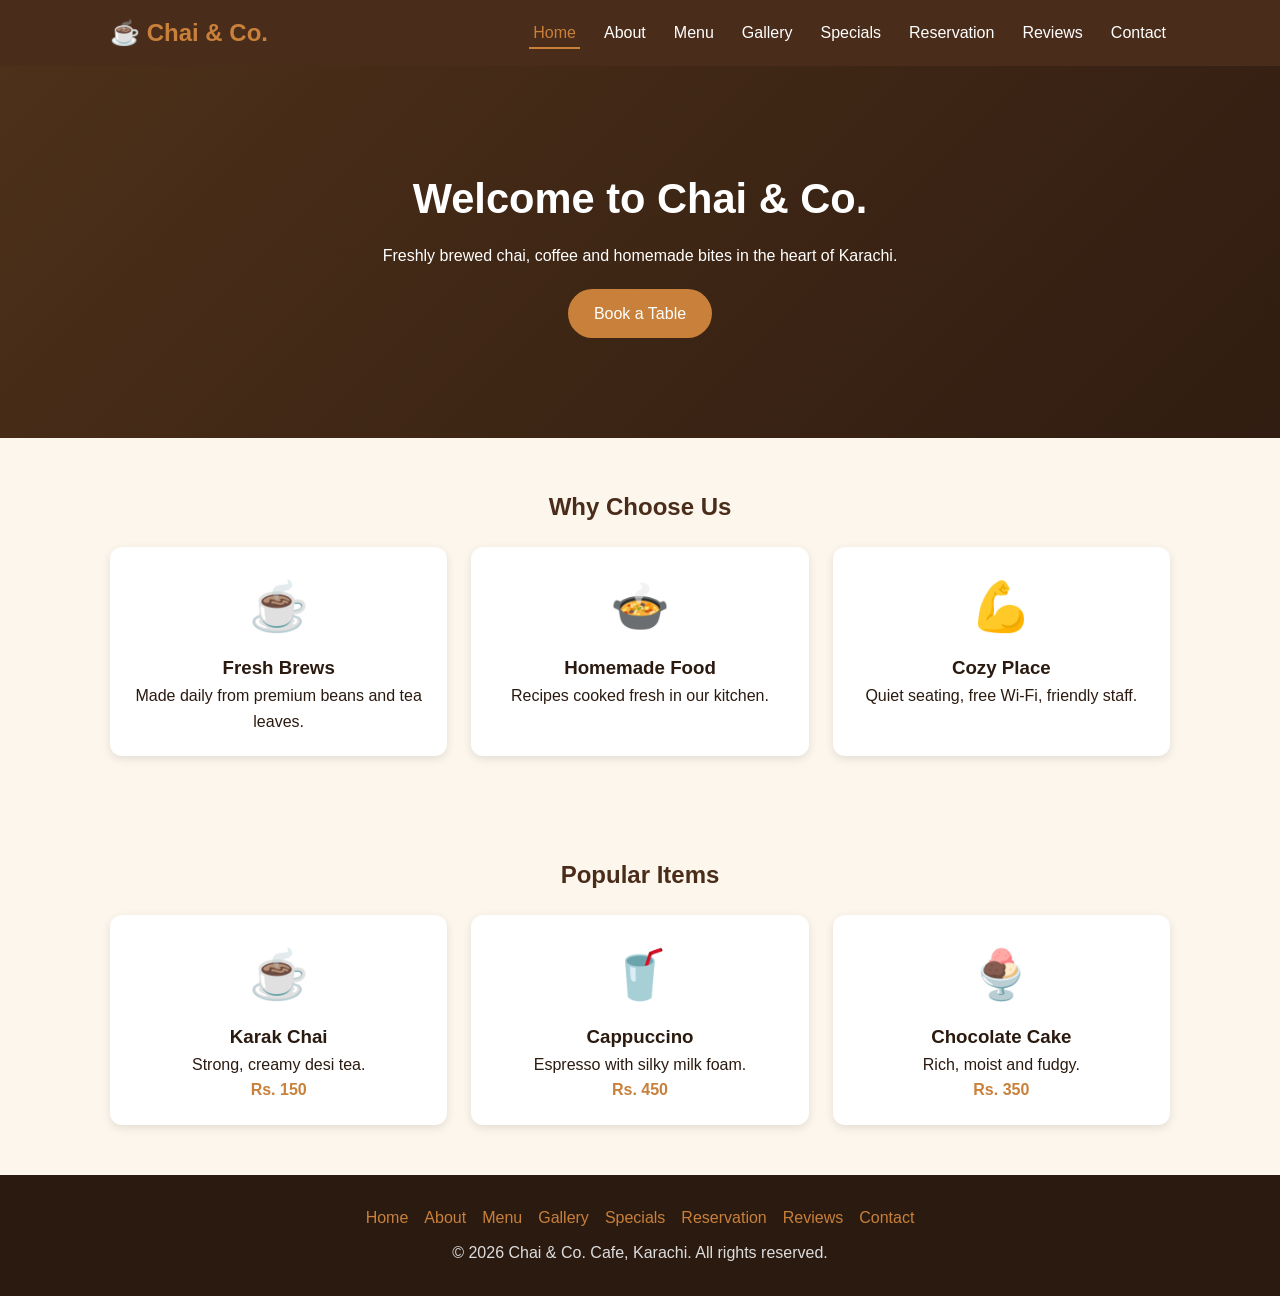
<file: index.html>
<!DOCTYPE html>
<html lang="en"><head><meta charset="UTF-8"><meta name="viewport" content="width=device-width, initial-scale=1.0">
<title>Home | Chai &amp; Co. Cafe</title><link rel="stylesheet" href="style.css"></head><body>
<header><div class="nav"><a class="logo" href="index.html">&#9749; Chai &amp; Co.</a>
<input type="checkbox" id="toggle"><label for="toggle" class="burger">&#9776;</label>
<ul class="menu"><li><a href="index.html" class=active>Home</a></li><li><a href="about.html">About</a></li><li><a href="menu.html">Menu</a></li><li><a href="gallery.html">Gallery</a></li><li><a href="specials.html">Specials</a></li><li><a href="reservation.html">Reservation</a></li><li><a href="reviews.html">Reviews</a></li><li><a href="contact.html">Contact</a></li></ul></div></header>
<div class="hero"><h1>Welcome to Chai &amp; Co.</h1><p>Freshly brewed chai, coffee and homemade bites in the heart of Karachi.</p><a class="btn" href="reservation.html">Book a Table</a></div>
<section><h2>Why Choose Us</h2><div class="grid"><div class="card"><span class="icon">&#9749;</span><h3>Fresh Brews</h3><p>Made daily from premium beans and tea leaves.</p></div><div class="card"><span class="icon">&#127858;</span><h3>Homemade Food</h3><p>Recipes cooked fresh in our kitchen.</p></div><div class="card"><span class="icon">&#128170;</span><h3>Cozy Place</h3><p>Quiet seating, free Wi-Fi, friendly staff.</p></div></div></section>
<section><h2>Popular Items</h2><div class="grid"><div class="card"><span class="icon">&#9749;</span><h3>Karak Chai</h3><p>Strong, creamy desi tea.</p><p class=price>Rs. 150</p></div><div class="card"><span class="icon">&#129380;</span><h3>Cappuccino</h3><p>Espresso with silky milk foam.</p><p class=price>Rs. 450</p></div><div class="card"><span class="icon">&#127848;</span><h3>Chocolate Cake</h3><p>Rich, moist and fudgy.</p><p class=price>Rs. 350</p></div></div></section>
<footer><div class="links"><a href="index.html">Home</a><a href="about.html">About</a><a href="menu.html">Menu</a><a href="gallery.html">Gallery</a><a href="specials.html">Specials</a><a href="reservation.html">Reservation</a><a href="reviews.html">Reviews</a><a href="contact.html">Contact</a></div><p>&copy; 2026 Chai &amp; Co. Cafe, Karachi. All rights reserved.</p></footer>
</body></html>
</file>
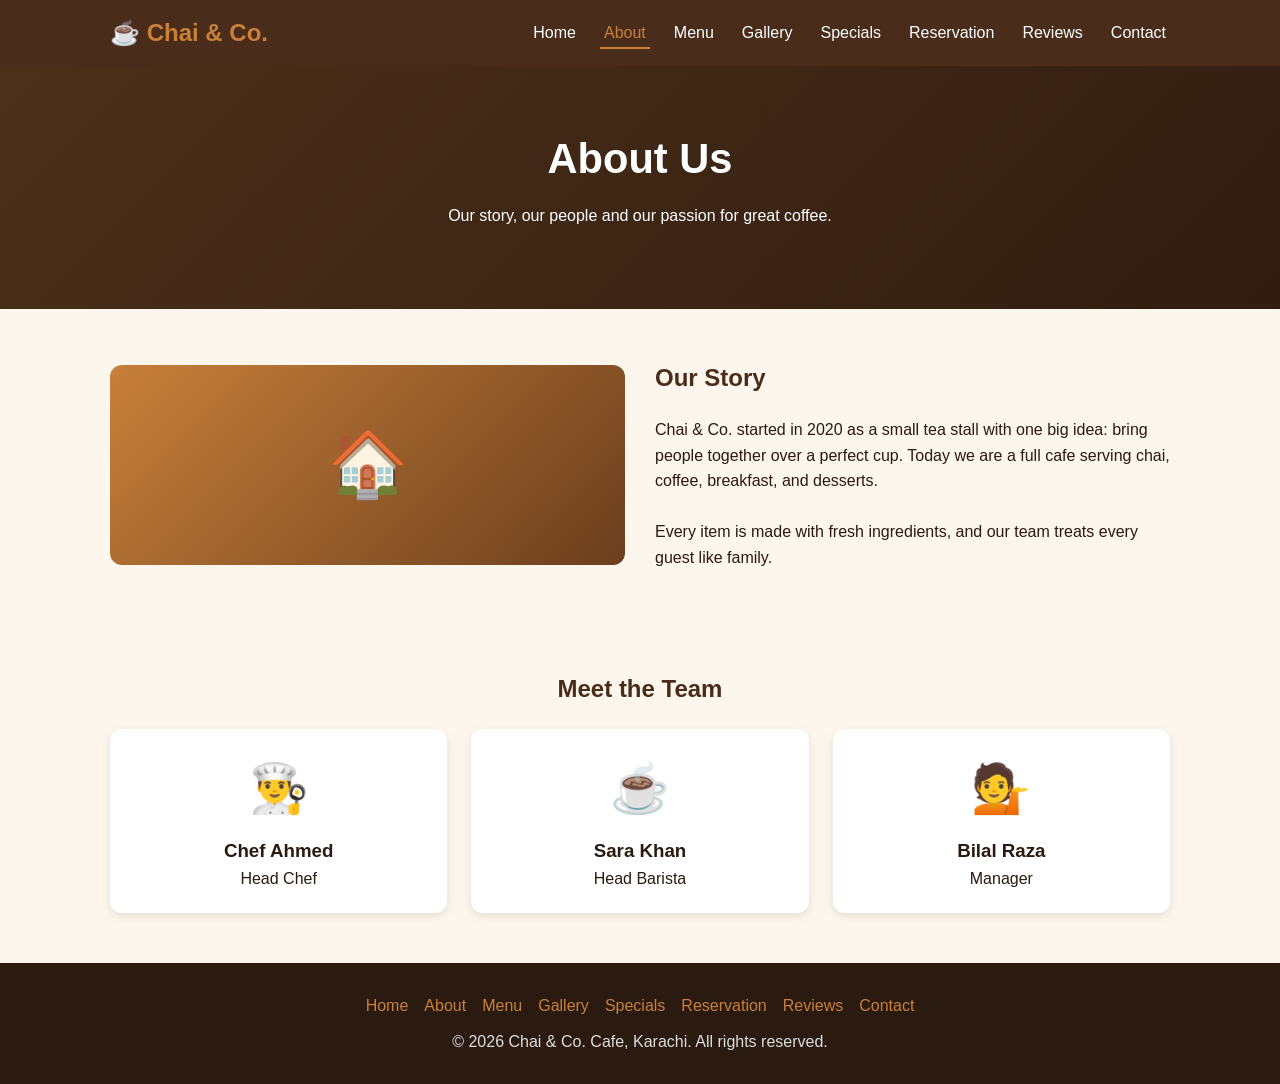
<file: about.html>
<!DOCTYPE html>
<html lang="en"><head><meta charset="UTF-8"><meta name="viewport" content="width=device-width, initial-scale=1.0">
<title>About | Chai &amp; Co. Cafe</title><link rel="stylesheet" href="style.css"></head><body>
<header><div class="nav"><a class="logo" href="index.html">&#9749; Chai &amp; Co.</a>
<input type="checkbox" id="toggle"><label for="toggle" class="burger">&#9776;</label>
<ul class="menu"><li><a href="index.html">Home</a></li><li><a href="about.html" class=active>About</a></li><li><a href="menu.html">Menu</a></li><li><a href="gallery.html">Gallery</a></li><li><a href="specials.html">Specials</a></li><li><a href="reservation.html">Reservation</a></li><li><a href="reviews.html">Reviews</a></li><li><a href="contact.html">Contact</a></li></ul></div></header>
<div class="hero small"><h1>About Us</h1><p>Our story, our people and our passion for great coffee.</p></div>
<section><div class="two"><div class="ph">&#127968;</div><div><h2 style="text-align:left">Our Story</h2><p>Chai &amp; Co. started in 2020 as a small tea stall with one big idea: bring people together over a perfect cup. Today we are a full cafe serving chai, coffee, breakfast, and desserts.</p><br><p>Every item is made with fresh ingredients, and our team treats every guest like family.</p></div></div></section>
<section><h2>Meet the Team</h2><div class="grid"><div class="card"><span class="icon">&#128104;&#8205;&#127859;</span><h3>Chef Ahmed</h3><p>Head Chef</p></div><div class="card"><span class="icon">&#9749;</span><h3>Sara Khan</h3><p>Head Barista</p></div><div class="card"><span class="icon">&#128129;</span><h3>Bilal Raza</h3><p>Manager</p></div></div></section>
<footer><div class="links"><a href="index.html">Home</a><a href="about.html">About</a><a href="menu.html">Menu</a><a href="gallery.html">Gallery</a><a href="specials.html">Specials</a><a href="reservation.html">Reservation</a><a href="reviews.html">Reviews</a><a href="contact.html">Contact</a></div><p>&copy; 2026 Chai &amp; Co. Cafe, Karachi. All rights reserved.</p></footer>
</body></html>
</file>
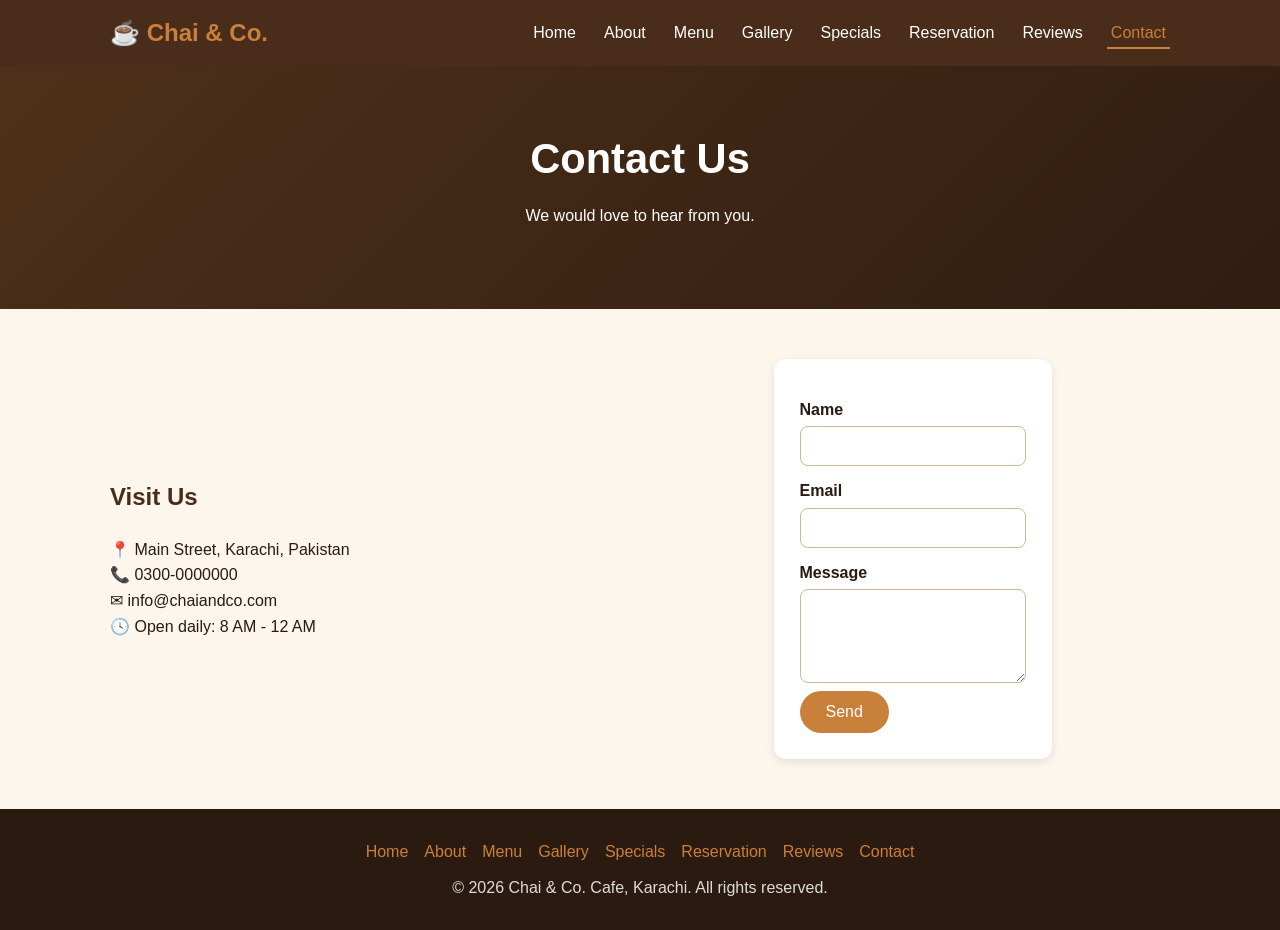
<file: contact.html>
<!DOCTYPE html>
<html lang="en"><head><meta charset="UTF-8"><meta name="viewport" content="width=device-width, initial-scale=1.0">
<title>Contact | Chai &amp; Co. Cafe</title><link rel="stylesheet" href="style.css"></head><body>
<header><div class="nav"><a class="logo" href="index.html">&#9749; Chai &amp; Co.</a>
<input type="checkbox" id="toggle"><label for="toggle" class="burger">&#9776;</label>
<ul class="menu"><li><a href="index.html">Home</a></li><li><a href="about.html">About</a></li><li><a href="menu.html">Menu</a></li><li><a href="gallery.html">Gallery</a></li><li><a href="specials.html">Specials</a></li><li><a href="reservation.html">Reservation</a></li><li><a href="reviews.html">Reviews</a></li><li><a href="contact.html" class=active>Contact</a></li></ul></div></header>
<div class="hero small"><h1>Contact Us</h1><p>We would love to hear from you.</p></div>
<section><div class="two"><div><h2 style="text-align:left">Visit Us</h2><p>&#128205; Main Street, Karachi, Pakistan</p><p>&#128222; 0300-0000000</p><p>&#9993; info@chaiandco.com</p><p>&#128339; Open daily: 8 AM - 12 AM</p></div>
<form action="#" method="post"><label for="a">Name</label><input id="a" type="text" required><label for="b">Email</label><input id="b" type="email" required><label for="c">Message</label><textarea id="c" rows="4" required></textarea><br><button class="btn" type="submit">Send</button></form></div></section>
<footer><div class="links"><a href="index.html">Home</a><a href="about.html">About</a><a href="menu.html">Menu</a><a href="gallery.html">Gallery</a><a href="specials.html">Specials</a><a href="reservation.html">Reservation</a><a href="reviews.html">Reviews</a><a href="contact.html">Contact</a></div><p>&copy; 2026 Chai &amp; Co. Cafe, Karachi. All rights reserved.</p></footer>
</body></html>
</file>
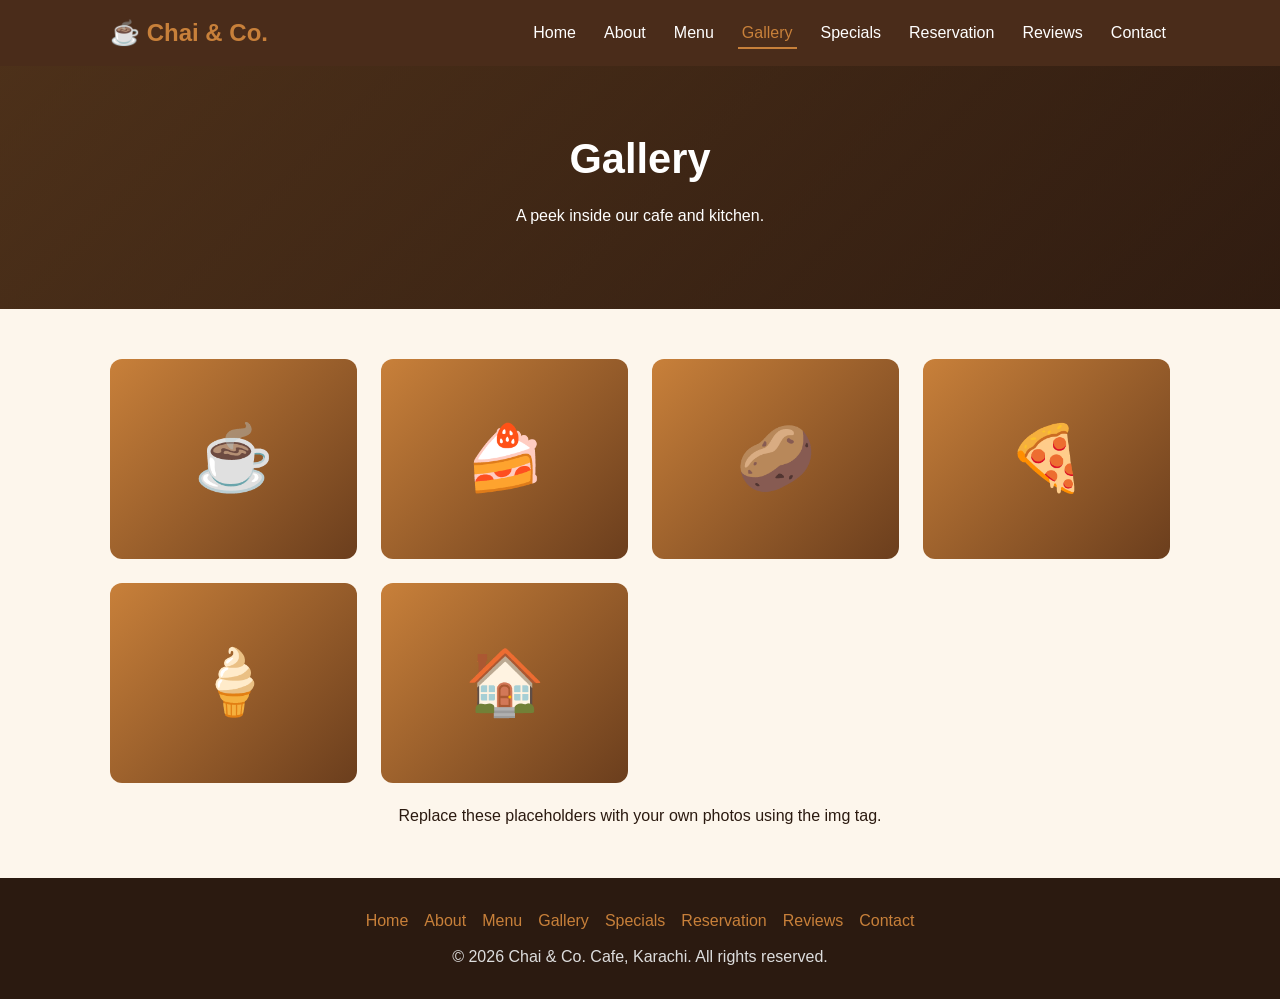
<file: gallery.html>
<!DOCTYPE html>
<html lang="en"><head><meta charset="UTF-8"><meta name="viewport" content="width=device-width, initial-scale=1.0">
<title>Gallery | Chai &amp; Co. Cafe</title><link rel="stylesheet" href="style.css"></head><body>
<header><div class="nav"><a class="logo" href="index.html">&#9749; Chai &amp; Co.</a>
<input type="checkbox" id="toggle"><label for="toggle" class="burger">&#9776;</label>
<ul class="menu"><li><a href="index.html">Home</a></li><li><a href="about.html">About</a></li><li><a href="menu.html">Menu</a></li><li><a href="gallery.html" class=active>Gallery</a></li><li><a href="specials.html">Specials</a></li><li><a href="reservation.html">Reservation</a></li><li><a href="reviews.html">Reviews</a></li><li><a href="contact.html">Contact</a></li></ul></div></header>
<div class="hero small"><h1>Gallery</h1><p>A peek inside our cafe and kitchen.</p></div>
<section><div class="grid"><div class="ph">&#9749;</div><div class="ph">&#127856;</div><div class="ph">&#129364;</div><div class="ph">&#127829;</div><div class="ph">&#127846;</div><div class="ph">&#127968;</div></div><p style="text-align:center;margin-top:20px">Replace these placeholders with your own photos using the img tag.</p></section>
<footer><div class="links"><a href="index.html">Home</a><a href="about.html">About</a><a href="menu.html">Menu</a><a href="gallery.html">Gallery</a><a href="specials.html">Specials</a><a href="reservation.html">Reservation</a><a href="reviews.html">Reviews</a><a href="contact.html">Contact</a></div><p>&copy; 2026 Chai &amp; Co. Cafe, Karachi. All rights reserved.</p></footer>
</body></html>
</file>
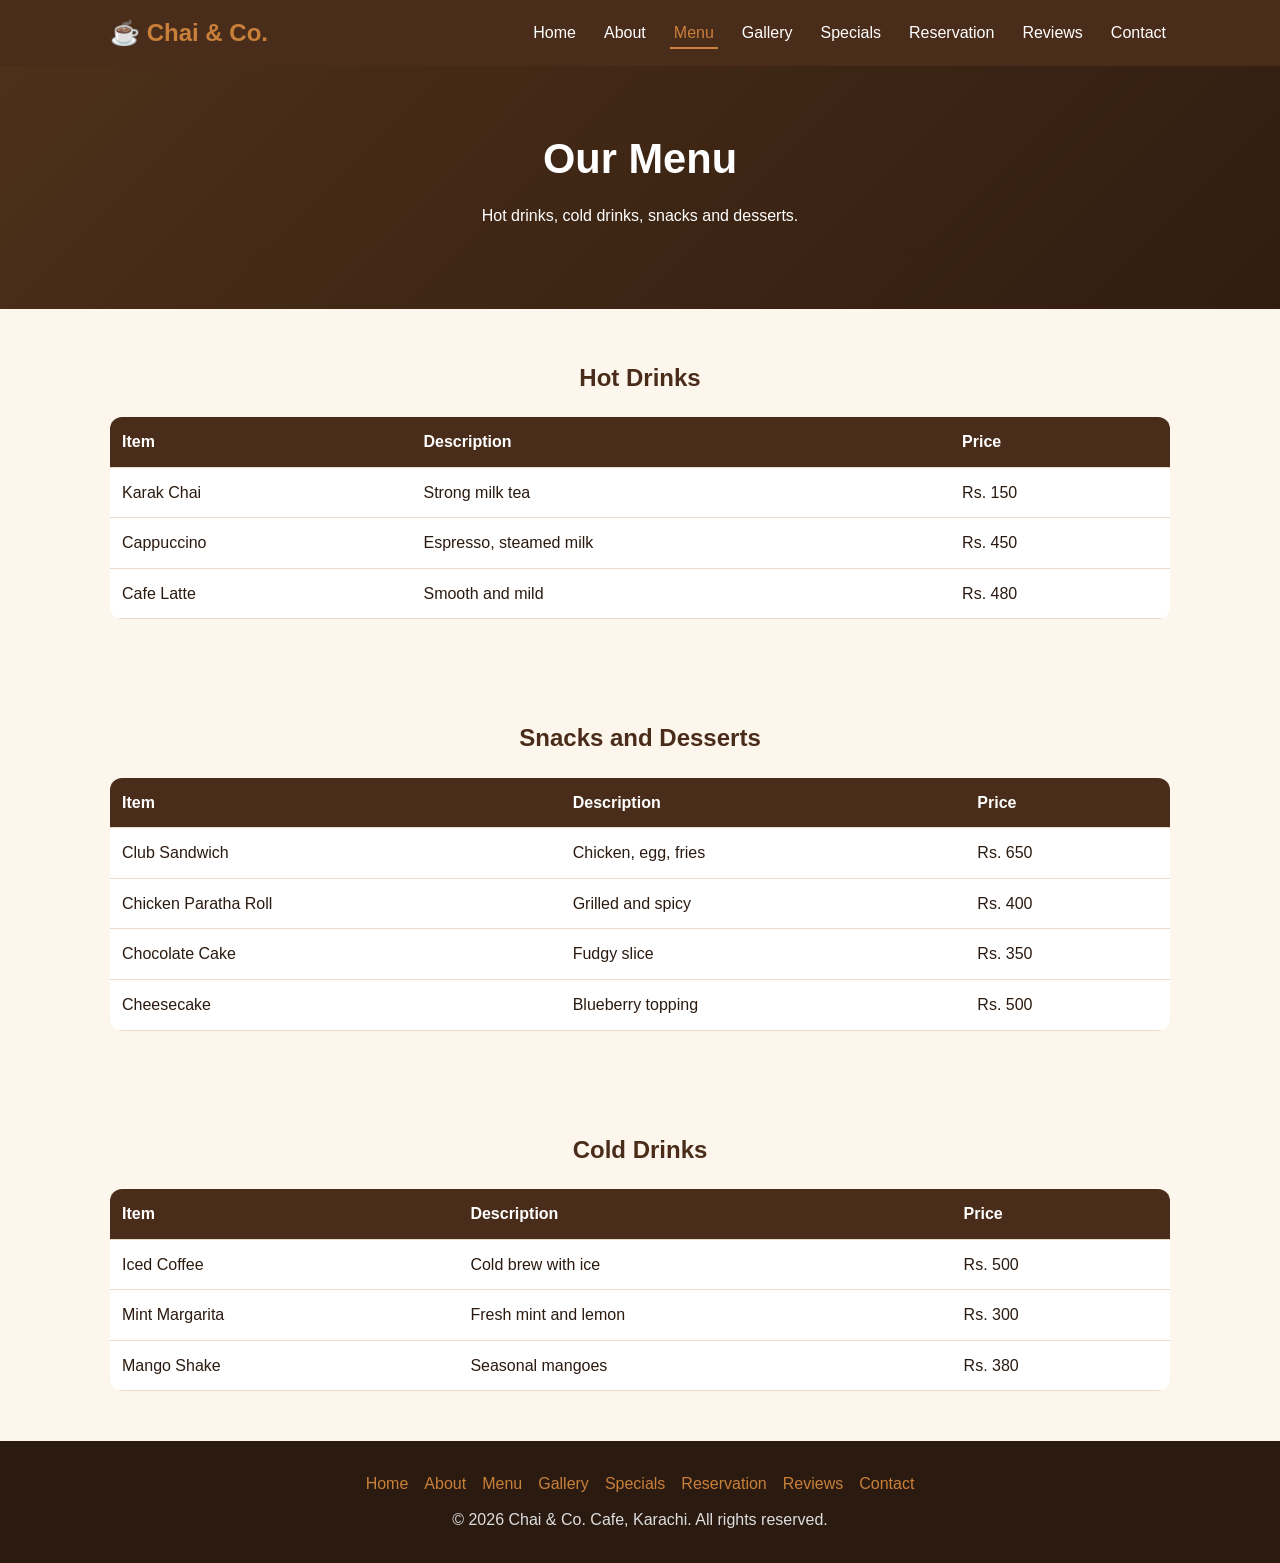
<file: menu.html>
<!DOCTYPE html>
<html lang="en"><head><meta charset="UTF-8"><meta name="viewport" content="width=device-width, initial-scale=1.0">
<title>Menu | Chai &amp; Co. Cafe</title><link rel="stylesheet" href="style.css"></head><body>
<header><div class="nav"><a class="logo" href="index.html">&#9749; Chai &amp; Co.</a>
<input type="checkbox" id="toggle"><label for="toggle" class="burger">&#9776;</label>
<ul class="menu"><li><a href="index.html">Home</a></li><li><a href="about.html">About</a></li><li><a href="menu.html" class=active>Menu</a></li><li><a href="gallery.html">Gallery</a></li><li><a href="specials.html">Specials</a></li><li><a href="reservation.html">Reservation</a></li><li><a href="reviews.html">Reviews</a></li><li><a href="contact.html">Contact</a></li></ul></div></header>
<div class="hero small"><h1>Our Menu</h1><p>Hot drinks, cold drinks, snacks and desserts.</p></div>
<section><h2>Hot Drinks</h2><table><tr><th>Item</th><th>Description</th><th>Price</th></tr><tr><td>Karak Chai</td><td>Strong milk tea</td><td>Rs. 150</td></tr><tr><td>Cappuccino</td><td>Espresso, steamed milk</td><td>Rs. 450</td></tr><tr><td>Cafe Latte</td><td>Smooth and mild</td><td>Rs. 480</td></tr></table></section>
<section><h2>Snacks and Desserts</h2><table><tr><th>Item</th><th>Description</th><th>Price</th></tr><tr><td>Club Sandwich</td><td>Chicken, egg, fries</td><td>Rs. 650</td></tr><tr><td>Chicken Paratha Roll</td><td>Grilled and spicy</td><td>Rs. 400</td></tr><tr><td>Chocolate Cake</td><td>Fudgy slice</td><td>Rs. 350</td></tr><tr><td>Cheesecake</td><td>Blueberry topping</td><td>Rs. 500</td></tr></table></section>
<section><h2>Cold Drinks</h2><table><tr><th>Item</th><th>Description</th><th>Price</th></tr><tr><td>Iced Coffee</td><td>Cold brew with ice</td><td>Rs. 500</td></tr><tr><td>Mint Margarita</td><td>Fresh mint and lemon</td><td>Rs. 300</td></tr><tr><td>Mango Shake</td><td>Seasonal mangoes</td><td>Rs. 380</td></tr></table></section>
<footer><div class="links"><a href="index.html">Home</a><a href="about.html">About</a><a href="menu.html">Menu</a><a href="gallery.html">Gallery</a><a href="specials.html">Specials</a><a href="reservation.html">Reservation</a><a href="reviews.html">Reviews</a><a href="contact.html">Contact</a></div><p>&copy; 2026 Chai &amp; Co. Cafe, Karachi. All rights reserved.</p></footer>
</body></html>
</file>
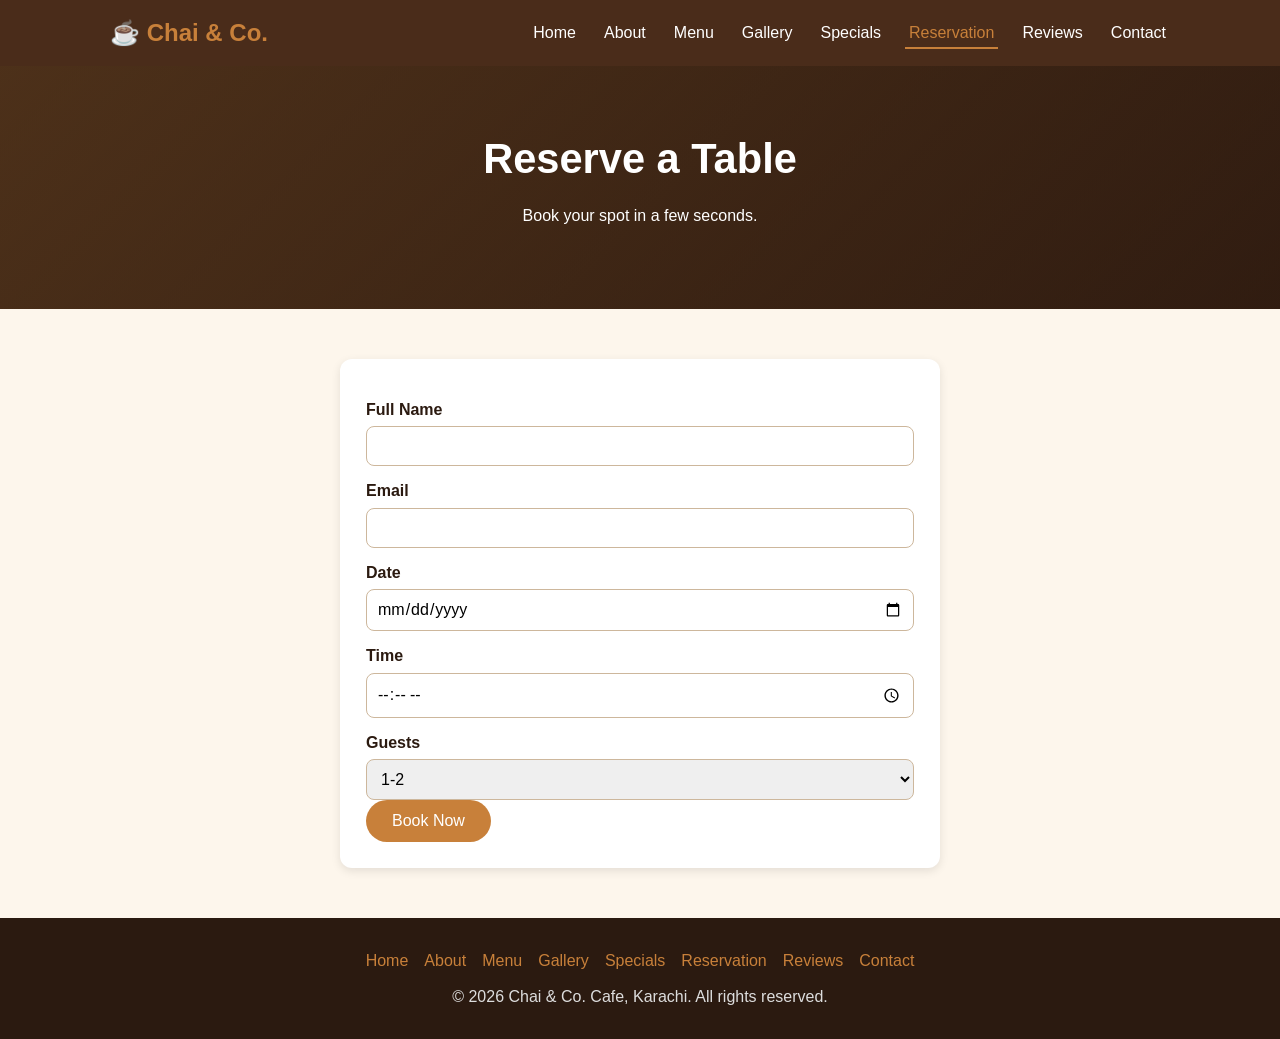
<file: reservation.html>
<!DOCTYPE html>
<html lang="en"><head><meta charset="UTF-8"><meta name="viewport" content="width=device-width, initial-scale=1.0">
<title>Reservation | Chai &amp; Co. Cafe</title><link rel="stylesheet" href="style.css"></head><body>
<header><div class="nav"><a class="logo" href="index.html">&#9749; Chai &amp; Co.</a>
<input type="checkbox" id="toggle"><label for="toggle" class="burger">&#9776;</label>
<ul class="menu"><li><a href="index.html">Home</a></li><li><a href="about.html">About</a></li><li><a href="menu.html">Menu</a></li><li><a href="gallery.html">Gallery</a></li><li><a href="specials.html">Specials</a></li><li><a href="reservation.html" class=active>Reservation</a></li><li><a href="reviews.html">Reviews</a></li><li><a href="contact.html">Contact</a></li></ul></div></header>
<div class="hero small"><h1>Reserve a Table</h1><p>Book your spot in a few seconds.</p></div>
<section><form action="#" method="post"><label for="n">Full Name</label><input id="n" type="text" required>
<label for="e">Email</label><input id="e" type="email" required>
<label for="d">Date</label><input id="d" type="date" required>
<label for="t">Time</label><input id="t" type="time" required>
<label for="g">Guests</label><select id="g"><option>1-2</option><option>3-4</option><option>5-8</option><option>9+</option></select>
<br><button class="btn" type="submit">Book Now</button></form></section>
<footer><div class="links"><a href="index.html">Home</a><a href="about.html">About</a><a href="menu.html">Menu</a><a href="gallery.html">Gallery</a><a href="specials.html">Specials</a><a href="reservation.html">Reservation</a><a href="reviews.html">Reviews</a><a href="contact.html">Contact</a></div><p>&copy; 2026 Chai &amp; Co. Cafe, Karachi. All rights reserved.</p></footer>
</body></html>
</file>
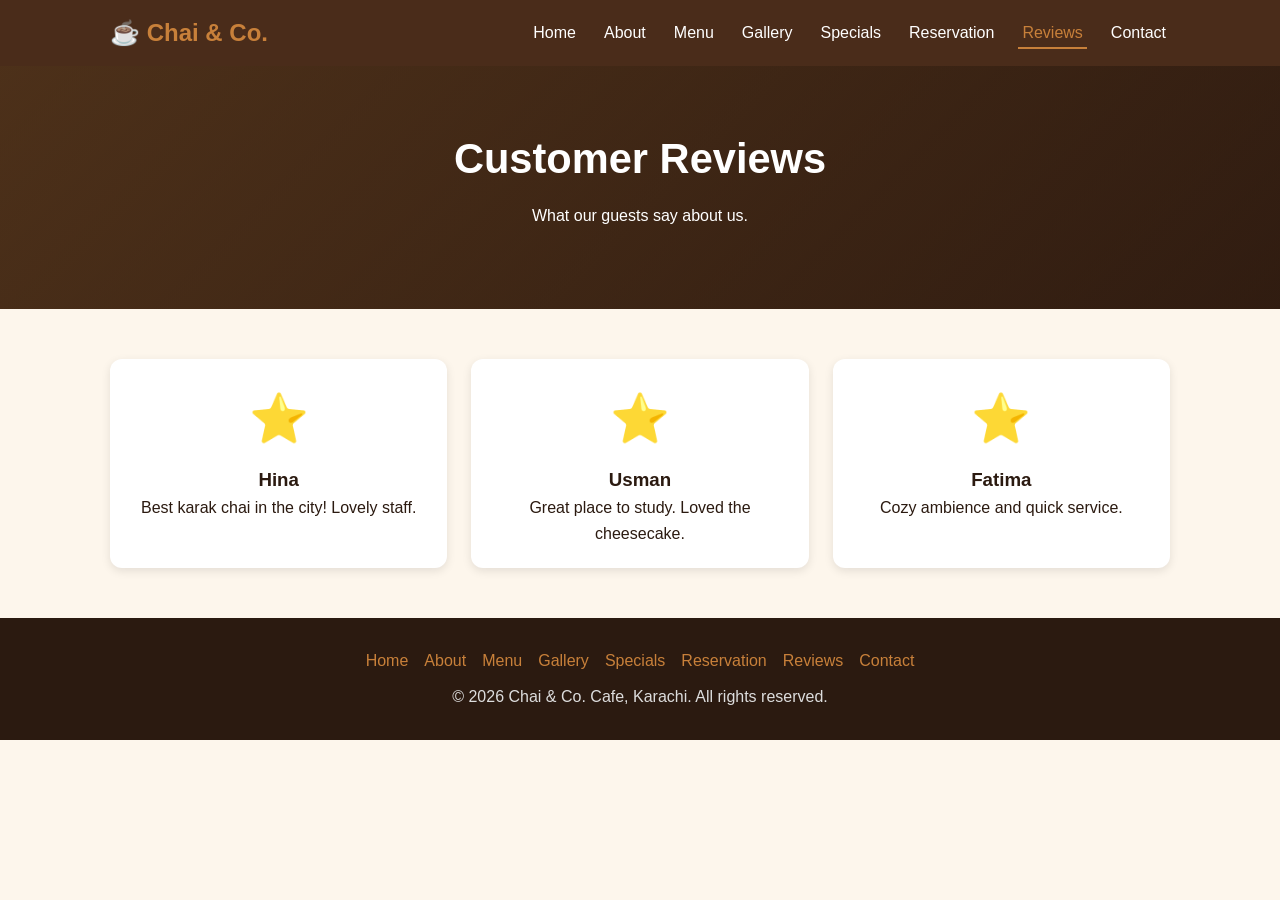
<file: reviews.html>
<!DOCTYPE html>
<html lang="en"><head><meta charset="UTF-8"><meta name="viewport" content="width=device-width, initial-scale=1.0">
<title>Reviews | Chai &amp; Co. Cafe</title><link rel="stylesheet" href="style.css"></head><body>
<header><div class="nav"><a class="logo" href="index.html">&#9749; Chai &amp; Co.</a>
<input type="checkbox" id="toggle"><label for="toggle" class="burger">&#9776;</label>
<ul class="menu"><li><a href="index.html">Home</a></li><li><a href="about.html">About</a></li><li><a href="menu.html">Menu</a></li><li><a href="gallery.html">Gallery</a></li><li><a href="specials.html">Specials</a></li><li><a href="reservation.html">Reservation</a></li><li><a href="reviews.html" class=active>Reviews</a></li><li><a href="contact.html">Contact</a></li></ul></div></header>
<div class="hero small"><h1>Customer Reviews</h1><p>What our guests say about us.</p></div>
<section><div class="grid"><div class="card"><span class="icon">&#11088;</span><h3>Hina</h3><p>Best karak chai in the city! Lovely staff.</p></div><div class="card"><span class="icon">&#11088;</span><h3>Usman</h3><p>Great place to study. Loved the cheesecake.</p></div><div class="card"><span class="icon">&#11088;</span><h3>Fatima</h3><p>Cozy ambience and quick service.</p></div></div></section>
<footer><div class="links"><a href="index.html">Home</a><a href="about.html">About</a><a href="menu.html">Menu</a><a href="gallery.html">Gallery</a><a href="specials.html">Specials</a><a href="reservation.html">Reservation</a><a href="reviews.html">Reviews</a><a href="contact.html">Contact</a></div><p>&copy; 2026 Chai &amp; Co. Cafe, Karachi. All rights reserved.</p></footer>
</body></html>
</file>
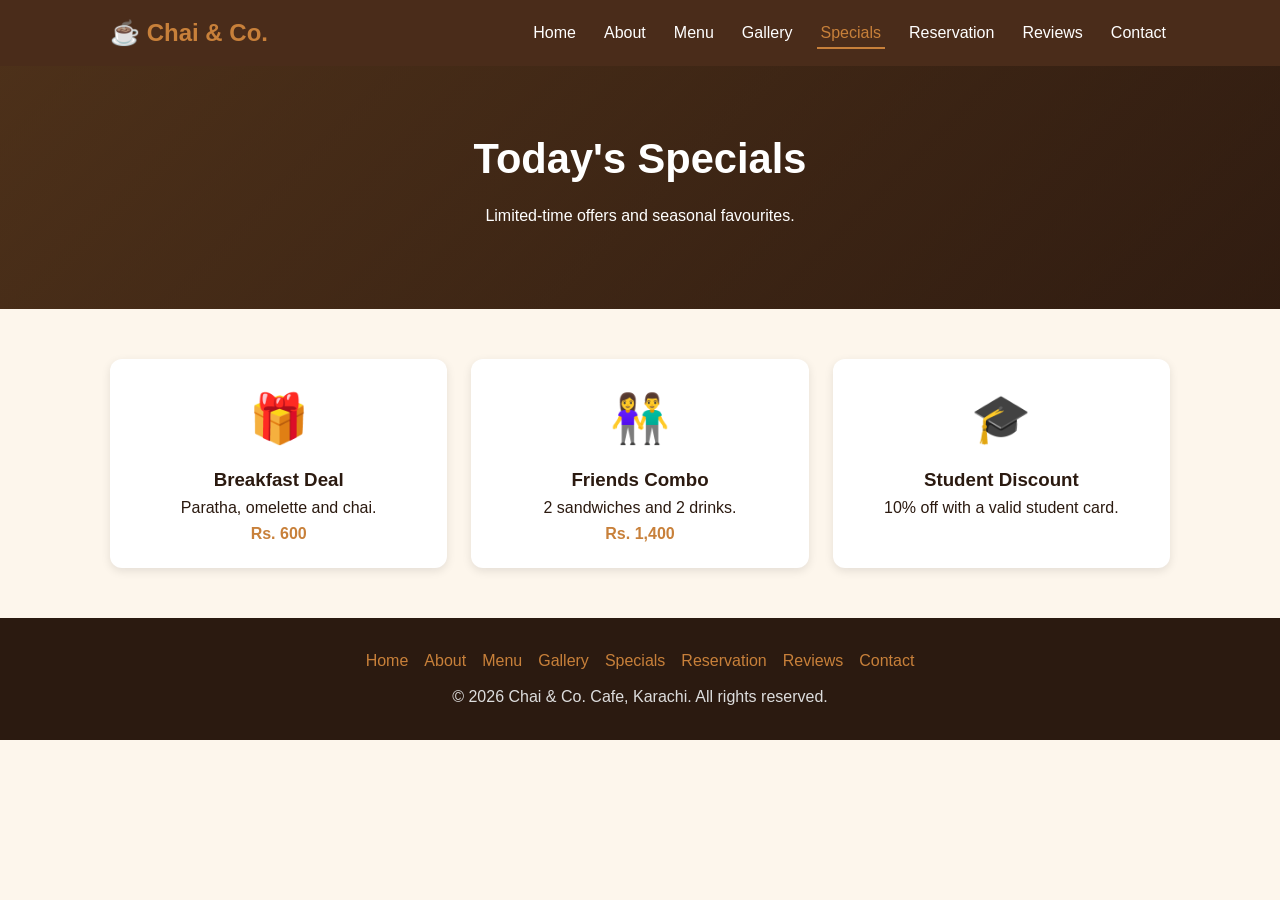
<file: specials.html>
<!DOCTYPE html>
<html lang="en"><head><meta charset="UTF-8"><meta name="viewport" content="width=device-width, initial-scale=1.0">
<title>Specials | Chai &amp; Co. Cafe</title><link rel="stylesheet" href="style.css"></head><body>
<header><div class="nav"><a class="logo" href="index.html">&#9749; Chai &amp; Co.</a>
<input type="checkbox" id="toggle"><label for="toggle" class="burger">&#9776;</label>
<ul class="menu"><li><a href="index.html">Home</a></li><li><a href="about.html">About</a></li><li><a href="menu.html">Menu</a></li><li><a href="gallery.html">Gallery</a></li><li><a href="specials.html" class=active>Specials</a></li><li><a href="reservation.html">Reservation</a></li><li><a href="reviews.html">Reviews</a></li><li><a href="contact.html">Contact</a></li></ul></div></header>
<div class="hero small"><h1>Today's Specials</h1><p>Limited-time offers and seasonal favourites.</p></div>
<section><div class="grid"><div class="card"><span class="icon">&#127873;</span><h3>Breakfast Deal</h3><p>Paratha, omelette and chai.</p><p class=price>Rs. 600</p></div><div class="card"><span class="icon">&#128107;</span><h3>Friends Combo</h3><p>2 sandwiches and 2 drinks.</p><p class=price>Rs. 1,400</p></div><div class="card"><span class="icon">&#127891;</span><h3>Student Discount</h3><p>10% off with a valid student card.</p></div></div></section>
<footer><div class="links"><a href="index.html">Home</a><a href="about.html">About</a><a href="menu.html">Menu</a><a href="gallery.html">Gallery</a><a href="specials.html">Specials</a><a href="reservation.html">Reservation</a><a href="reviews.html">Reviews</a><a href="contact.html">Contact</a></div><p>&copy; 2026 Chai &amp; Co. Cafe, Karachi. All rights reserved.</p></footer>
</body></html>
</file>
<file: style.css>
:root{--brown:#4a2c1a;--cream:#fdf6ec;--accent:#c8803a;--dark:#2b1a10;--white:#fff}
*{margin:0;padding:0;box-sizing:border-box}
body{font-family:Segoe UI,Arial,sans-serif;background:var(--cream);color:var(--dark);line-height:1.6}
a{text-decoration:none;color:inherit}
img{max-width:100%}
header{background:var(--brown);color:var(--white);position:sticky;top:0;z-index:10}
.nav{max-width:1100px;margin:auto;display:flex;align-items:center;justify-content:space-between;padding:14px 20px;flex-wrap:wrap}
.logo{font-size:1.5rem;font-weight:700;color:var(--accent)}
.menu{display:flex;gap:20px;list-style:none}
.menu a{padding:6px 4px;border-bottom:2px solid transparent}
.menu a:hover,.menu a.active{border-color:var(--accent);color:var(--accent)}
#toggle{display:none}
.burger{display:none;font-size:1.8rem;cursor:pointer}
.hero{background:linear-gradient(rgba(43,26,16,.65),rgba(43,26,16,.65)),linear-gradient(135deg,#8b5a2b,#3a2012);color:var(--white);text-align:center;padding:100px 20px}
.hero.small{padding:60px 20px}
.hero h1{font-size:2.6rem;margin-bottom:10px}
.hero p{max-width:600px;margin:0 auto 20px}
.btn{display:inline-block;background:var(--accent);color:var(--white);padding:12px 26px;border-radius:30px;border:none;cursor:pointer;font-size:1rem}
.btn:hover{background:#a96a2e}
section{max-width:1100px;margin:auto;padding:50px 20px}
h2{color:var(--brown);margin-bottom:20px;text-align:center}
.grid{display:grid;grid-template-columns:repeat(auto-fit,minmax(240px,1fr));gap:24px}
.card{background:var(--white);border-radius:12px;padding:22px;box-shadow:0 3px 10px rgba(0,0,0,.1);text-align:center}
.card .icon{font-size:3rem;display:block;margin-bottom:8px}
.price{color:var(--accent);font-weight:700}
.two{display:grid;grid-template-columns:1fr 1fr;gap:30px;align-items:center}
.ph{background:linear-gradient(135deg,#c8803a,#6b3e1d);color:#fff;border-radius:12px;display:flex;align-items:center;justify-content:center;font-size:4rem;min-height:200px}
table{width:100%;border-collapse:collapse;background:var(--white);border-radius:12px;overflow:hidden}
th,td{padding:12px;border-bottom:1px solid #eadcc9;text-align:left}
th{background:var(--brown);color:var(--white)}
form{background:var(--white);padding:26px;border-radius:12px;box-shadow:0 3px 10px rgba(0,0,0,.1);max-width:600px;margin:auto}
label{display:block;margin:12px 0 4px;font-weight:600}
input,select,textarea{width:100%;padding:10px;border:1px solid #cdb79c;border-radius:8px;font-size:1rem;font-family:inherit}
footer{background:var(--dark);color:#ddd;text-align:center;padding:30px 20px}
footer .links{margin-bottom:10px}
footer .links a{margin:0 8px;color:var(--accent)}
@media(max-width:800px){
.burger{display:block}
.menu{display:none;flex-direction:column;width:100%;gap:0;margin-top:10px}
.menu li{border-top:1px solid #6b4a35}
.menu a{display:block;padding:10px 0}
#toggle:checked~.menu{display:flex}
.two{grid-template-columns:1fr}
.hero h1{font-size:2rem}
th,td{padding:8px;font-size:.9rem}
}
</file>
